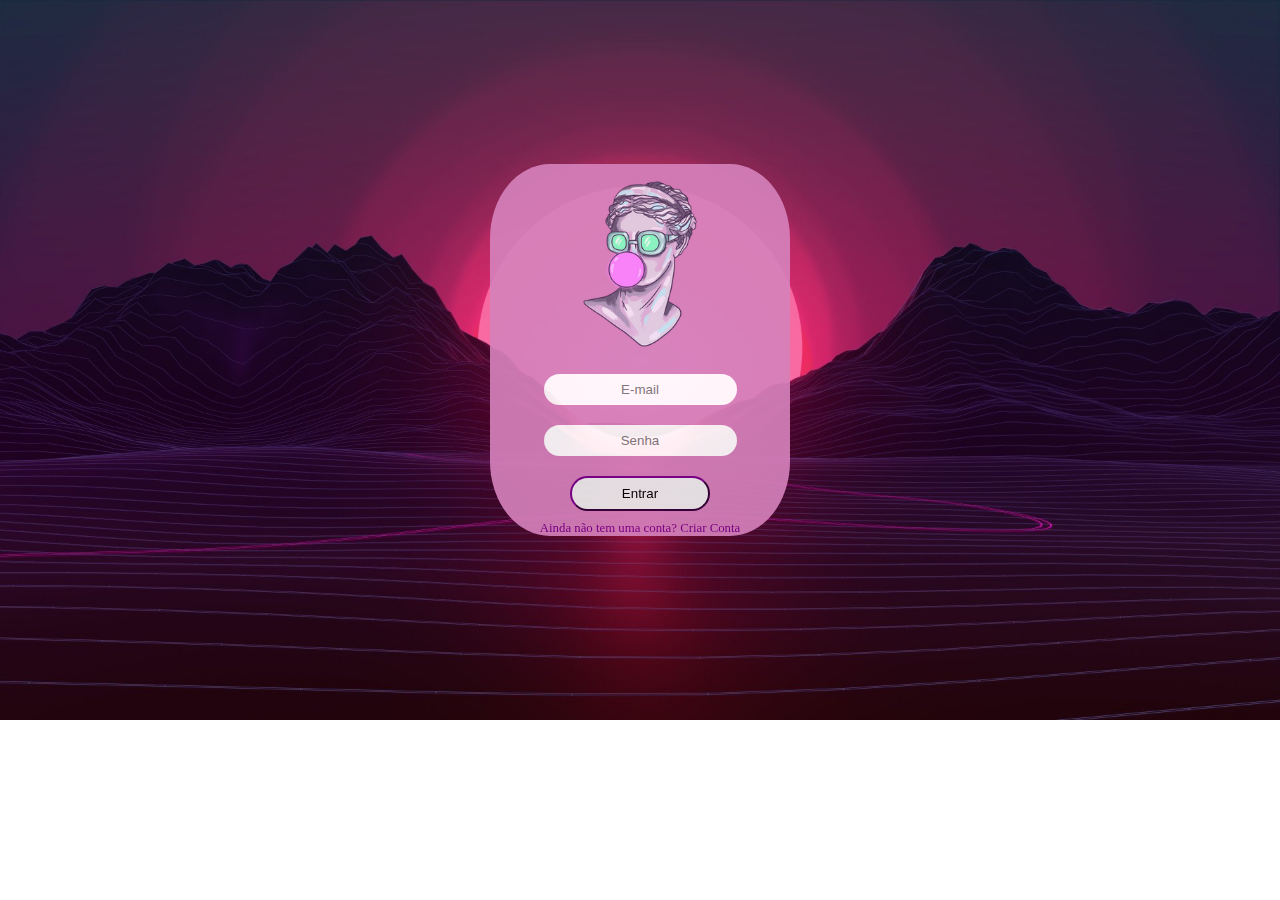
<file: index.html>
<!DOCTYPE html>
<html lang="pt-br">
<head>
    <meta charset="UTF-8">
    <meta http-equiv="X-UA-Compatible" content="IE=edge">
    <meta name="viewport" content="width=device-width, initial-scale=1.0, user-scalable=no">
    
    <title>Notes Login</title>

    <link rel="shortcut icon" href="./src/icon.jpg" type="image/x-icon">

    <link href="https://cdn.jsdelivr.net/npm/bootstrap@5.2.3/dist/css/bootstrap.min.css" rel="stylesheet" integrity="sha384-rbsA2VBKQhggwzxH7pPCaAqO46MgnOM80zW1RWuH61DGLwZJEdK2Kadq2F9CUG65" crossorigin="anonymous">
    
    <link rel="stylesheet" href="./css/reset.css">
    <link rel="stylesheet" href="./css/index.css">
</head>
<body>

    <div id="alertApp" class="position-absolute w-25 start-50 mt-2 translate-middle-x text-center"></div>
        
    
    
    <main>
        
        <div id="Login-box">

            <img src="./src/head3.png" alt="userRef" id="headShot">
            
            <input type="email" name="mail" id="emailLog" placeholder="E-mail" required>

            
            <input type="password" name="password" id="passWordLog" placeholder="Senha"  required>
            <button class="btn btn-primary">Entrar</button> 
            <p>Ainda não tem uma conta? <a href="./create.html">Criar Conta</a></p>

        </div>
        
    </main>

    <script src="./js/index.js"></script>
    <script src="https://cdn.jsdelivr.net/npm/bootstrap@5.2.3/dist/js/bootstrap.bundle.min.js" integrity="sha384-kenU1KFdBIe4zVF0s0G1M5b4hcpxyD9F7jL+jjXkk+Q2h455rYXK/7HAuoJl+0I4" crossorigin="anonymous"></script>
</body>
</html>
</file>
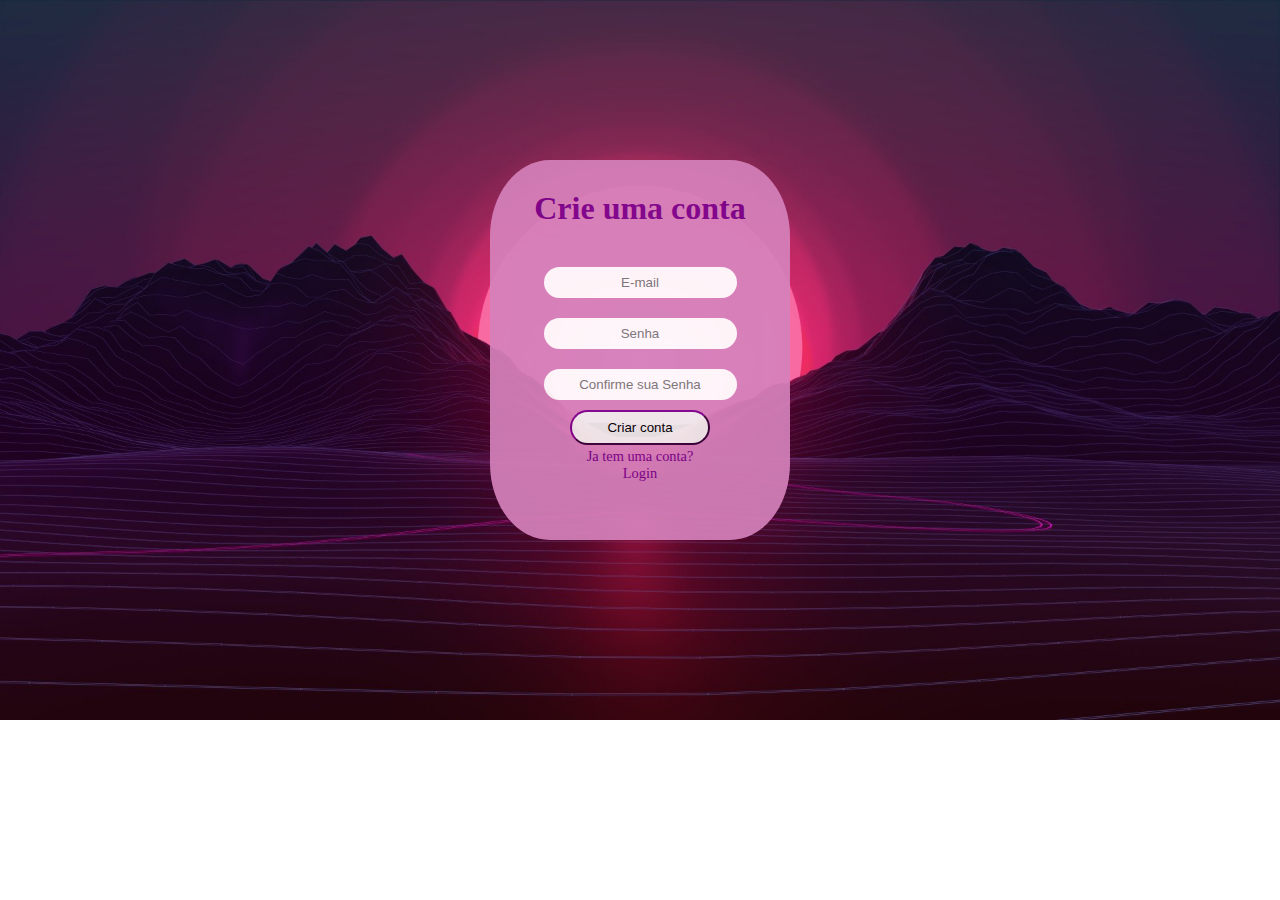
<file: create.html>
<!DOCTYPE html>
<html lang="pt-br">
<head>
    <meta charset="UTF-8">
    <meta http-equiv="X-UA-Compatible" content="IE=edge">
    <meta name="viewport" content="width=device-width, initial-scale=1.0, user-scalable=no">
    <title>Create Account</title>

    <link rel="shortcut icon" href="./src/icon.jpg" type="image/x-icon">
    <link href="https://cdn.jsdelivr.net/npm/bootstrap@5.2.3/dist/css/bootstrap.min.css" rel="stylesheet" integrity="sha384-rbsA2VBKQhggwzxH7pPCaAqO46MgnOM80zW1RWuH61DGLwZJEdK2Kadq2F9CUG65" crossorigin="anonymous">


    <link rel="stylesheet" href="./css/reset.css">
    <link rel="stylesheet" href="./css/create.css">
</head>
<body>

    <div id="alertApp" class="position-absolute w-25 start-50 mt-2 translate-middle-x text-center ">
        
      </div>


    <main>
        
        <div id="create-box">
            
            <h1>Crie uma conta</h1>
            
            
            <input type="email" name="mail" id="email" placeholder="E-mail" required>
            <input type="password" name="password" id="passWord" placeholder="Senha" required>
            <input type="password" name="password" id="verifyPassWord" placeholder="Confirme sua Senha" required>
            <button class="btn btn-primary">Criar conta</button>

            
            <p>Ja tem uma conta?</p>
            <a href="./index.html">Login</a>

        </div>
        
    </main>


   

    <script src="./js/create.js"></script>
    <script src="https://cdn.jsdelivr.net/npm/bootstrap@5.2.3/dist/js/bootstrap.bundle.min.js" integrity="sha384-kenU1KFdBIe4zVF0s0G1M5b4hcpxyD9F7jL+jjXkk+Q2h455rYXK/7HAuoJl+0I4" crossorigin="anonymous"></script>


    

</body>
</html>
</file>
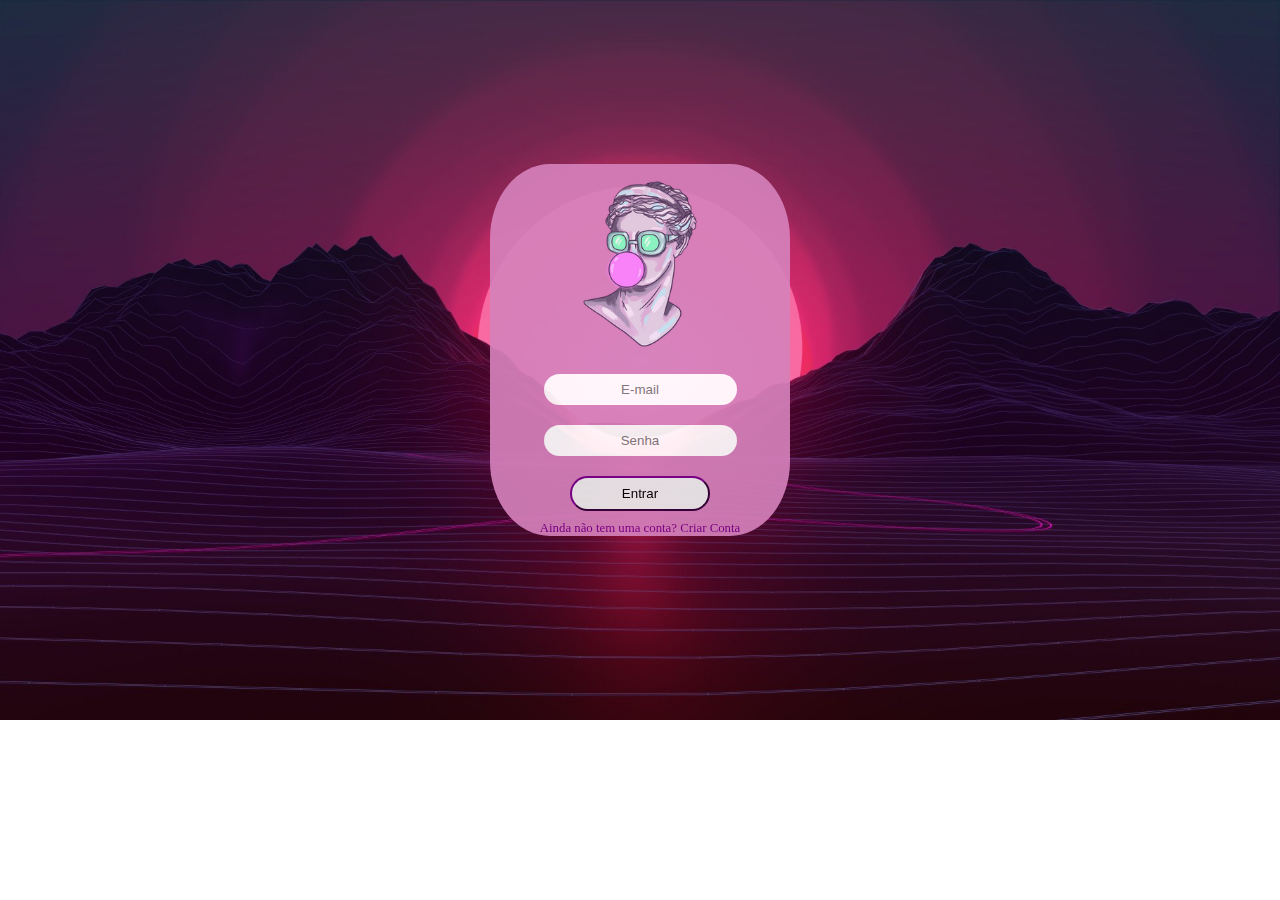
<file: principal.html>
<!DOCTYPE html>
<html lang="pt-br">
<head>
    <meta charset="UTF-8">
    <meta http-equiv="X-UA-Compatible" content="IE=edge">
    <meta name="viewport" content="width=device-width, initial-scale=1.0, user-scalable=no">
    <title>Message Board</title>

    <link rel="shortcut icon" href="./src/icon.jpg" type="image/x-icon">

    <link href="https://cdn.jsdelivr.net/npm/bootstrap@5.2.3/dist/css/bootstrap.min.css" rel="stylesheet" integrity="sha384-rbsA2VBKQhggwzxH7pPCaAqO46MgnOM80zW1RWuH61DGLwZJEdK2Kadq2F9CUG65" crossorigin="anonymous">


    <link rel="stylesheet" href="css/reset.css">
    <link rel="stylesheet" href="css/principal.css">

</head>
<body>
    <header class="top  ">
        <div class="spoty">
            <iframe 
                style="border-radius:12px" 
                src="https://open.spotify.com/embed/playlist/4DXTTfSxRXkVzgPNak1eeA?utm_source=generator&theme=0" 
                width="100%" height="80" frameBorder="0" 
                allowfullscreen=""
                allow="autoplay; clipboard-write; encrypted-media; fullscreen; picture-in-picture" 
                loading="lazy">
            </iframe>
        </div>
        
        <h2>Vaporwave Notes</h2>
        <div id="alertApp" class="position-absolute w-25 start-50 mt-2 translate-middle-x text-center"></div>

        <div >
            <button id="logoutBtn" class="but" type="button">Logout</button>
        </div>
    </header>

   
        
    <main > 
        
        <div class="edit">
            <h1>Criar Recado</h1>
            <input id="description" class="desc firstInput" type="text" placeholder="Descrição"></input>
            <input  id="content" class="cont firstInput" type="text" placeholder="Conteudo"></input>
            <button class="createButton" id="createButton">Criar</button>
        </div>

        <div class="tableDiv">
            <table>
                <thead class="tHead">
                    <tr>
                        <td class="tdHeader">Descrição</td>
                        <td class="tdHeader">Conteudo</td>
                        <td class="tdHeader">Ação</td>
                    </tr>
                </thead>
                <tbody id="tableBody">
                  
                </tbody>
            </table>
        </div>
    </main>

    <div id="modal">

        <h2>Edite seu recado</h2>
        <div >
            <input class="modalInput modalInput1" id="modalDesc" type="text" placeholder="Descrição">
            <input class="modalInput modalInput2" id="modalCont" type="text" placeholder="Conteudo">
        </div>
        <div>
            <button class="modalButton" id="modalSaveBtn" type="button">Salvar</button>
            <button class="modalButton" id="modalCancelBtn" type="button">Cancelar</button>
        </div>

    </div>

    <script src="./js/principal.js"></script>
    <script src="https://cdn.jsdelivr.net/npm/bootstrap@5.2.3/dist/js/bootstrap.bundle.min.js" integrity="sha384-kenU1KFdBIe4zVF0s0G1M5b4hcpxyD9F7jL+jjXkk+Q2h455rYXK/7HAuoJl+0I4" crossorigin="anonymous"></script>


</body>
</html>
</file>
<file: css/index.css>
body{

    background-image: url(/src/backImg5.jpg);
    background-repeat: no-repeat;
    background-size: cover;
    
}

.alert{
    background-color: #d581bb;
    color: white;
}

main{
    display: flex;
    align-items: center;
    justify-content: center;
    height: 700px;
}

#Login-box{

    background-color: #d581bb;
    opacity: 0.92;
    display: flex;
    align-items: center;
    flex-direction: column;
    width: 300px;
    border-radius: 20%;
        
}

#headShot{
    margin-top: 10px;
    width: 60%;
    
      
}

input{
    margin-top: 20px;
    border-style: none;
    border-radius: 50px;
    padding: 0.5rem;
    
}

p{
    margin-top: 10px;
    font-size: 80%;
    color: #7a008b;
}
.btn-primary{
    
    margin-top: 20px;
    border-style: outset;
    border-color: #7a008b;
    border-radius: 50px;
    padding: 0.5rem;
    width: 140px;
    text-shadow: none;
    
}

#emailLog{
    text-align: center;
}

#passWordLog{
    text-align: center;
}

.btn-primary:hover{
    background: #ff89f0;
	color: #fff;
    cursor:pointer;
	
}

a:link{
    color:#7a008b;
    text-decoration:none;
}
a:visited {
    color:#000000;
    text-decoration:none;
}

a:hover {
    color:#000000;
    text-decoration:underline;
}

#alertApp{
    
    width: 300px !important;
  
    
}


@media(max-width: 425px){
    body{

        background-image: url(/src/backImg-mobile-3.jpg);
        
        
    }
    #alertApp{
    
        width: 200px !important;
        
    }
  

}

@media(min-width:426px)  and (max-width: 768px){
    body{

        background-image: url(/src//backImg-mobile-4.jpg);
        
        
    }
    #alertApp{
    
        width: 200px !important;
        
    }

}

@media (min-width: 767px) and (max-width: 1024px){
    body{

        background-image: url(/src//backImg-tablet.jpg);
        
        
    }
    #alertApp{
    
        width: 200px !important;
        
    }

}
</file>
<file: css/create.css>
body{
    background-image: url(/src/backImg5.jpg);
    background-repeat: no-repeat;
    background-size: cover;
}
main{
    display: flex;
    align-items: center;
    justify-content: center;
    height: 700px;
}

#create-box{
    background-color: #d581bb;
    opacity: 0.92;
    display: flex;
    align-items: center;
    flex-direction: column;
    
    width: 300px;
    height: 380px;
    border-radius: 20%;
        
}

h1{
    color: #7a008b;
    margin-top: 30px;
    margin-bottom: 20px;
    font-family: cursive;
}

input{
    margin-top: 20px;
    border-style: none;
    border-radius: 50px;
    padding: 0.5rem;
    text-align: center;
}

p{
    margin-top: 3px;
    margin-bottom: 0px;
    font-size: 90%;
    color: #7a008b;
}

.btn-primary{
    margin-top: 10px;
    border-style: outset;
    border-color: #7a008b;
    border-radius: 50px;
    padding: 0.5rem;
    width: 140px;
    text-shadow: none;
}

.btn-primary:hover{
    background: #ff89f0;
	color: #fff;
    cursor:pointer;
}

a{
    font-size: 90%;
}

a:link{
    color:#7a008b;
    text-decoration:none;
}

a:visited {
    color:#d700db;
    text-decoration:none;
}

a:hover {
    color:#7a008b;
}

.alert{
    background-color: #d581bb;
    color: white;
}

@media(max-width: 425px){
    body{

        background-image: url(/src/backImg-mobile-3.jpg);
        
        
    }

#alertApp{
    
    width: 200px !important;
    
}

}


@media(min-width:426px)  and (max-width: 768px){
    body{

        background-image: url(/src//backImg-mobile-4.jpg);
        
        
    }

    #alertApp{
    
        width: 200px !important;
       
    }
}

@media (min-width: 767px) and (max-width: 1024px){
    body{

        background-image: url(/src//backImg-tablet.jpg);
        
        
    }

    #alertApp{
    
        width: 200px !important;
        
    }
}
</file>
<file: css/principal.css>
body{
    background-image: url(/src/backImg1.jpg);
    background-repeat: no-repeat;
    background-size: cover;
    background-position: fixed;
}

.alert{
    background-color: #d581bb;
    color: white;
}

#alertApp{
    
    width: 400px !important;
    
}

.top{
    width: 100vw;
    height: 13vh;
    background-color: #7a008b;
    display: flex;
    align-items: center;
    justify-content: space-between;
    border-bottom-left-radius: 15px;
    border-bottom-right-radius: 15px;
    opacity: 75%;
    box-shadow: 0 0 20px 15px #af1aab, 0 0 15px 10px black;
}
.spoty{
    margin-left: 3%;
    
}

.but{
    margin-right: 60px;
    background: #7a008b;
	color: #fafafa;
    border-style: outset;
    border-radius: 50px;
    padding: 0.5rem;
    width: 80px;
    text-shadow: none;
    
}

.but:hover{
    background: #c008d8;
    cursor:pointer;
    box-shadow: 0 0 10px 5px #e6c095;
}

.desc{
    width: 300px;
    height: 2rem;
    margin-left: 50px;
}

.cont{
    width: 500px;
    height: 2rem;
    margin-left: 25px;
}

h1{
    color: #c008d8;
    margin-left: 50px;
    margin-top: 10px;
    margin-bottom: 20px;
    font-family: cursive;
    font-size: 40px;
    text-shadow: 
               -1px -1px 0px #000, 
               -1px 1px 0px #000,                    
                1px -1px 0px #000,                  
                1px 0px 0px #000;
    
}

h2{
    color: #e6c095;
    margin-bottom: 15px;
    margin-left: -12%;
    font-family: cursive;
    font-size: 40px;
    text-shadow: 
               -1px -1px 0px #000, 
               -1px 1px 0px #000,                    
                1px -1px 0px #000,                  
                1px 0px 0px #000;
    
}
.firstInput{
    margin-top: 10px;
    border-style: none;
    border-radius: 50px;
    padding: 0.5rem;

}
.createButton{
    margin-right: 60px;
    background: #c008d8;
	color: #fafafa;;
    border-style: outset;
    border-radius: 50px;
    padding: 0.5rem;
    width: 80px;
    text-shadow: none;
    margin-left: 25px;
    box-shadow: 0 0 30px 3px #e6c095;
}

.createButton:hover{
    background: #e6c095;
	color: rgb(7, 5, 5);
    cursor:pointer;
}

table{
    width: 90%;
    height: 60%;
    background-color: #af1aab;
    opacity: 90%;
    padding: 1rem;
    box-shadow: 0 0 50px 15px #af1aab;
    border-radius: 50px;
}

.tableDiv{
    margin-top: 50px;
    margin-left: 150px;
    
    
}

.tdHeader{

    border-bottom: 1px solid rgba(0, 0, 0, 0.329);
    padding-bottom: 15px;
    padding-left: 50px;
    font-size: 29px;
    color: #e6c095
    
}

#modal{
    
    display: none;
    position: fixed;
    z-index: 5;
    top: 50%;
    left: 50%;
    transform: translateY(-50%) translateX(-50%);
    background-color: #af1aab;
    box-shadow: 0 0 50px 15px #e6c095;
    border-radius: 50px;
    padding: 70px;
    opacity: 95%;

}
.modalButton{
    
    
    margin-top: 15px;
    margin-left: 25px;
    margin-right: 60px;
    background: #c008d8;
	color: rgb(0, 0, 0);
    border-style: outset;
    border-radius: 50px;
    padding: 0.5rem;
    width: 80px;
    text-shadow: none;
    
    box-shadow: 0 0 30px 3px #e6c095;
}

.modalButton:hover{
    background: #e6c095;
	color: rgb(7, 5, 5);
    cursor:pointer;
}

.modalInput1{
    margin-top: 10px;
    border-style: none;
    border-radius: 50px;
    padding: 0.5rem;
    width: 120px;

}
.modalInput2{
    width: 180px;
    margin-top: 10px;
    margin-left: 10px;
    border-style: none;
    border-radius: 50px;
    padding: 0.5rem;
    
}

.textTd{
    height: 40px;
    overflow: auto;
    max-width: 100px;
    word-wrap: break-word;
    padding-left: 50px;
    border-bottom: 1px solid rgba(0, 0, 0, 0.329);
    color: #fafafa;
    font-size: 20px;
}

.tBodyButton{
    
    background: #c008d8;
	color: #fafafa;
    border-style: outset;
    border-radius: 50px;
    padding: 0.5rem;
    width: 60px;
    text-shadow: none;
    box-shadow: 0 0 30px 3px #e6c095;
    
    
}

.tBodyButton:hover{
    background: #e6c095;
	color: rgb(7, 5, 5);
    cursor:pointer;
}

.tdBtn{
    width: 180px;
    padding-left: 22px;
    border-bottom: 1px solid rgba(0, 0, 0, 0.329);
    
}

.container{
    margin: 0px 0px 0px 0px;
}

@media(min-width: 728px) and (max-width: 1024px){
    body{

        background-image: url(/src/backImg-mobile-3.jpg);
        
        
    }

}
</file>
